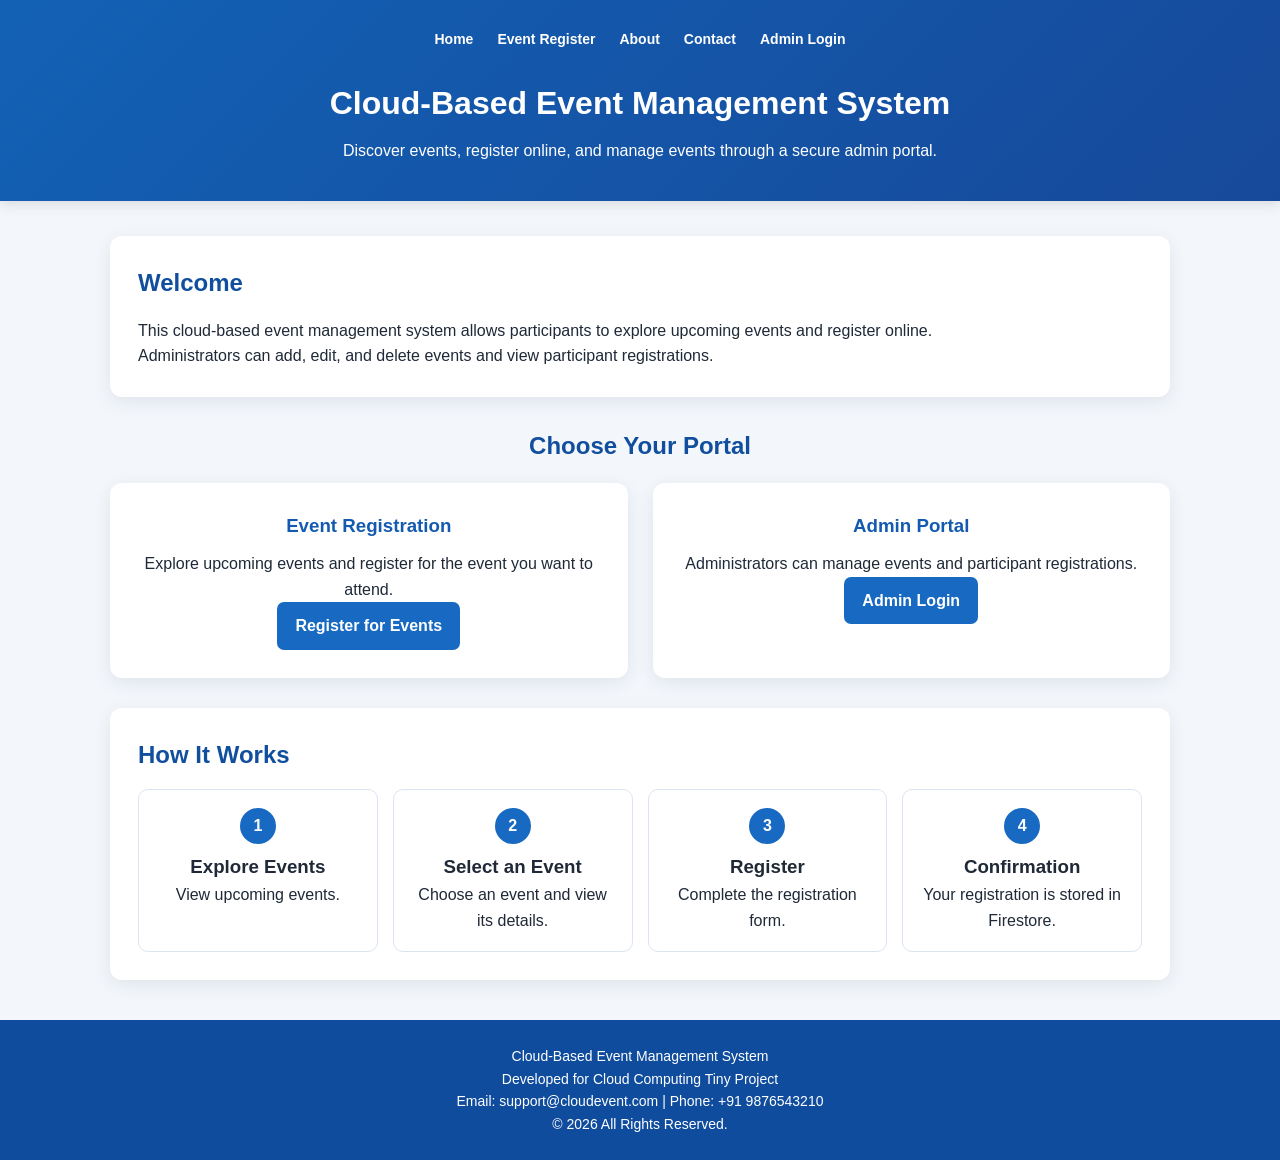
<file: index.html>
<!DOCTYPE html>
<html lang="en">
<head>
    <meta charset="UTF-8">
    <meta name="viewport" content="width=device-width, initial-scale=1.0">
    <title>Cloud-Based Event Management System</title>
    <link rel="stylesheet" href="style.css">
</head>
<body>
<header class="hero">
    <nav class="main-nav">
        <a href="index.html">Home</a>
        <a href="event-register.html">Event Register</a>
        <a href="about.html">About</a>
        <a href="contact.html">Contact</a>
        <a href="login.html">Admin Login</a>
    </nav>
    <h1>Cloud-Based Event Management System</h1>
    <p>Discover events, register online, and manage events through a secure admin portal.</p>
</header>

<main class="page-container">
    <section class="section-card">
        <h2>Welcome</h2>
        <p>This cloud-based event management system allows participants to explore upcoming events and register online.</p>
        <p>Administrators can add, edit, and delete events and view participant registrations.</p>
    </section>

    <h2 class="dashboard-title">Choose Your Portal</h2>
    <section class="portal-container">
        <article class="portal-card">
            <h3>Event Registration</h3>
            <p>Explore upcoming events and register for the event you want to attend.</p>
            <a href="event-register.html" class="primary-btn">Register for Events</a>
        </article>

        <article class="portal-card">
            <h3>Admin Portal</h3>
            <p>Administrators can manage events and participant registrations.</p>
            <a href="login.html" class="primary-btn">Admin Login</a>
        </article>
    </section>

    <section class="section-card">
        <h2>How It Works</h2>
        <div class="steps-container">
            <div class="step-card"><span>1</span><h3>Explore Events</h3><p>View upcoming events.</p></div>
            <div class="step-card"><span>2</span><h3>Select an Event</h3><p>Choose an event and view its details.</p></div>
            <div class="step-card"><span>3</span><h3>Register</h3><p>Complete the registration form.</p></div>
            <div class="step-card"><span>4</span><h3>Confirmation</h3><p>Your registration is stored in Firestore.</p></div>
        </div>
    </section>
</main>

<footer>
    <p>Cloud-Based Event Management System</p>
    <p>Developed for Cloud Computing Tiny Project</p>
    <p>Email: support@cloudevent.com | Phone: +91 9876543210</p>
    <p>&copy; 2026 All Rights Reserved.</p>
</footer>
</body>
</html>
</file>
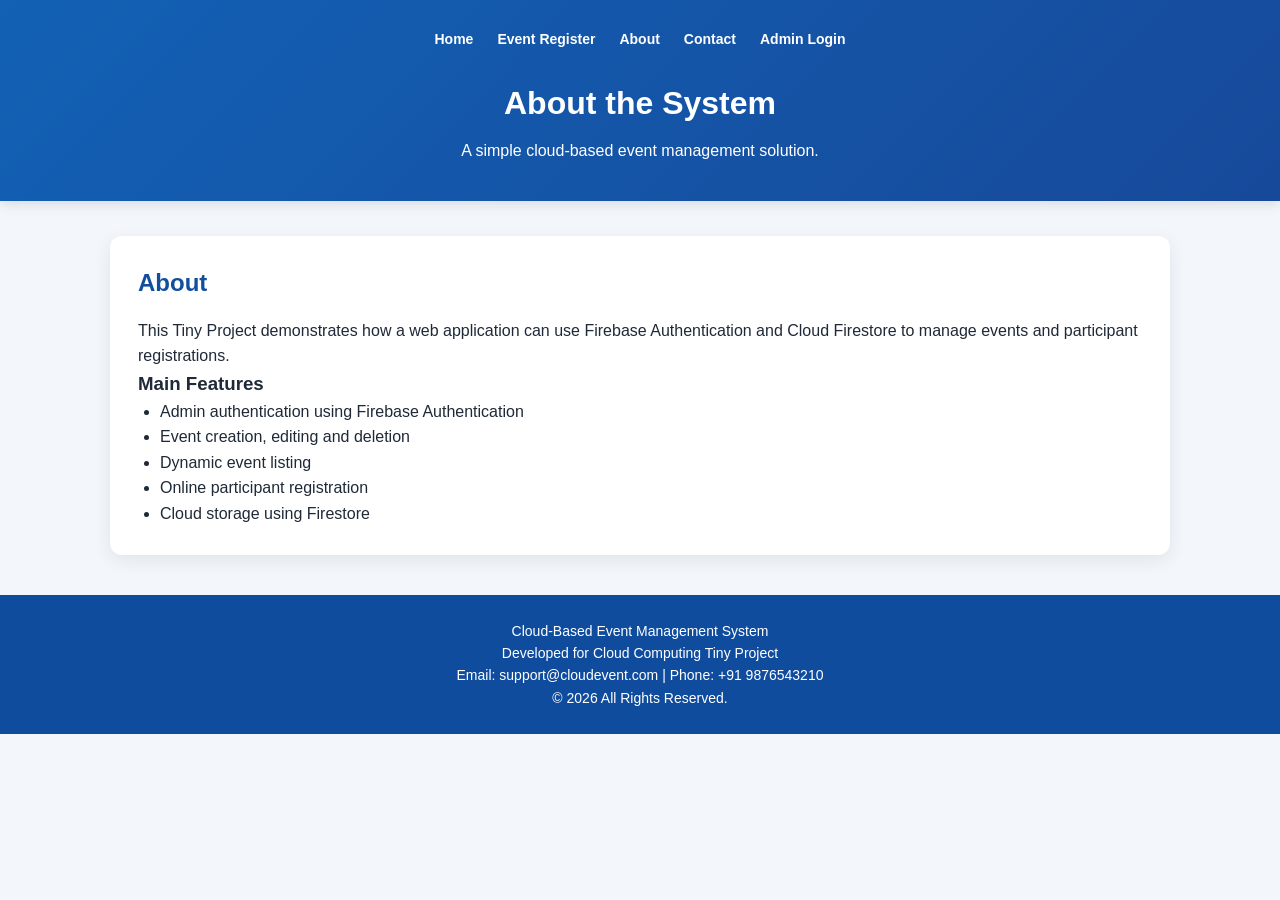
<file: about.html>
<!DOCTYPE html>
<html lang="en">
<head>
<meta charset="UTF-8"><meta name="viewport" content="width=device-width, initial-scale=1.0">
<title>About | Cloud Event Management</title><link rel="stylesheet" href="style.css">
</head>
<body>
<header class="hero">
<nav class="main-nav"><a href="index.html">Home</a><a href="event-register.html">Event Register</a><a href="about.html">About</a><a href="contact.html">Contact</a><a href="login.html">Admin Login</a></nav>
<h1>About the System</h1><p>A simple cloud-based event management solution.</p>
</header>
<main class="page-container"><section class="section-card"><h2>About</h2><p>This Tiny Project demonstrates how a web application can use Firebase Authentication and Cloud Firestore to manage events and participant registrations.</p><h3>Main Features</h3><ul><li>Admin authentication using Firebase Authentication</li><li>Event creation, editing and deletion</li><li>Dynamic event listing</li><li>Online participant registration</li><li>Cloud storage using Firestore</li></ul></section></main>
<footer><p>Cloud-Based Event Management System</p><p>Developed for Cloud Computing Tiny Project</p><p>Email: support@cloudevent.com | Phone: +91 9876543210</p><p>&copy; 2026 All Rights Reserved.</p></footer>
</body></html>
</file>
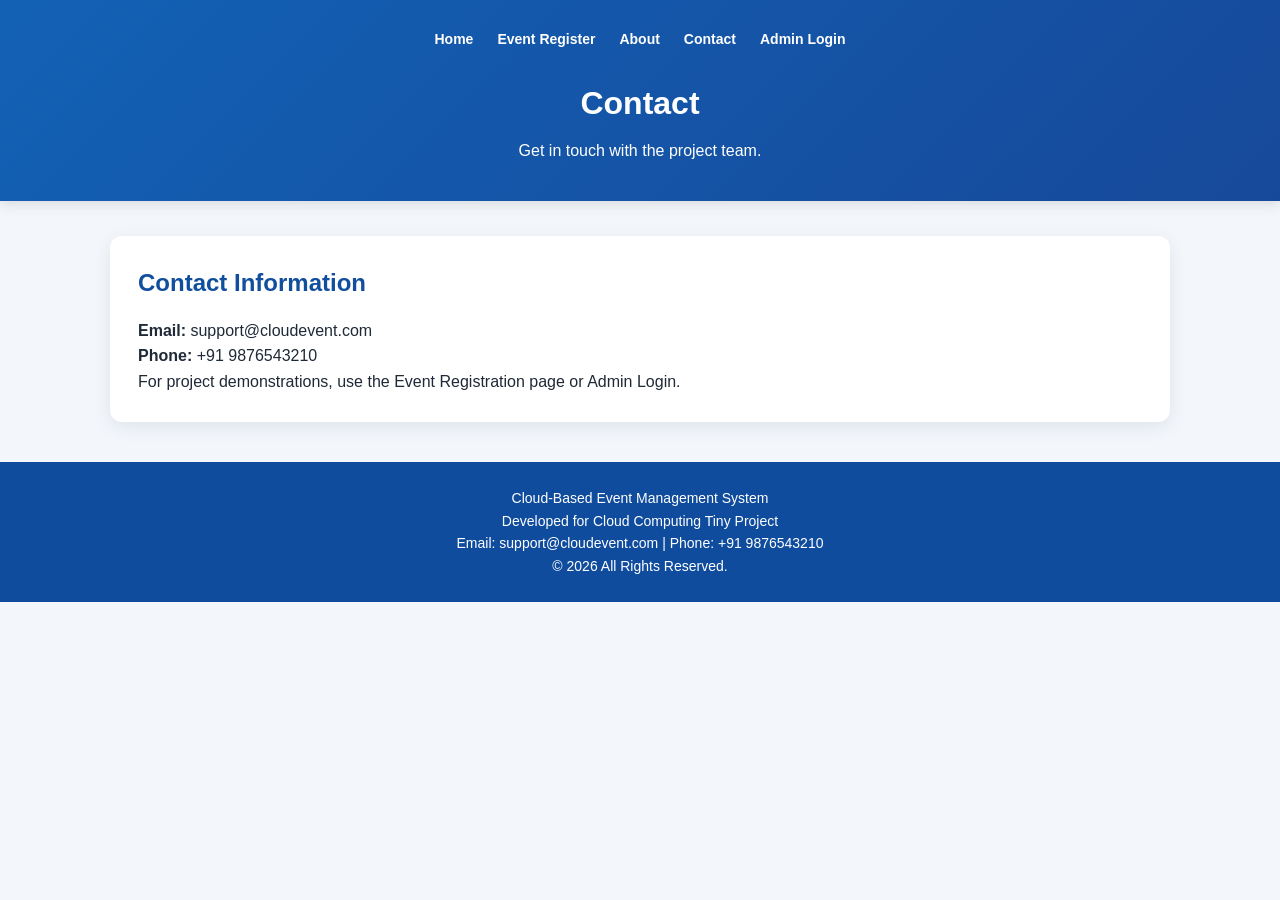
<file: contact.html>
<!DOCTYPE html>
<html lang="en">
<head>
<meta charset="UTF-8"><meta name="viewport" content="width=device-width, initial-scale=1.0">
<title>Contact | Cloud Event Management</title><link rel="stylesheet" href="style.css">
</head>
<body>
<header class="hero">
<nav class="main-nav"><a href="index.html">Home</a><a href="event-register.html">Event Register</a><a href="about.html">About</a><a href="contact.html">Contact</a><a href="login.html">Admin Login</a></nav>
<h1>Contact</h1><p>Get in touch with the project team.</p>
</header>
<main class="page-container"><section class="section-card"><h2>Contact Information</h2><p><strong>Email:</strong> support@cloudevent.com</p><p><strong>Phone:</strong> +91 9876543210</p><p>For project demonstrations, use the Event Registration page or Admin Login.</p></section></main>
<footer><p>Cloud-Based Event Management System</p><p>Developed for Cloud Computing Tiny Project</p><p>Email: support@cloudevent.com | Phone: +91 9876543210</p><p>&copy; 2026 All Rights Reserved.</p></footer>
</body></html>
</file>
<file: style.css>
*{box-sizing:border-box;margin:0;padding:0}body{font-family:Arial,Helvetica,sans-serif;background:#f3f7fc;color:#1f2937;line-height:1.6}.hero{background:linear-gradient(135deg,#1261b5,#17499a);color:#fff;text-align:center;padding:28px 20px 38px;box-shadow:0 3px 12px rgba(0,0,0,.12)}.hero h1{font-size:32px;margin:28px 0 8px}.hero p{font-size:16px}.main-nav{display:flex;justify-content:center;align-items:center;gap:24px;flex-wrap:wrap}.main-nav a,.nav-button{color:#fff;text-decoration:none;font-weight:700;background:none;border:0;cursor:pointer;font-size:14px}.main-nav a:hover,.nav-button:hover{text-decoration:underline}.page-container{max-width:1100px;margin:35px auto;padding:0 20px}.page-container.narrow{max-width:650px}.section-card,.portal-card,.login-card{background:#fff;border-radius:12px;padding:28px;margin-bottom:30px;box-shadow:0 5px 18px rgba(31,41,55,.09)}.section-card h2,.login-card h2{color:#114f9e;margin-bottom:15px}.dashboard-title{text-align:center;color:#114f9e;margin:30px 0 18px}.portal-container{display:grid;grid-template-columns:repeat(2,minmax(0,1fr));gap:25px}.portal-card{text-align:center}.portal-card h3,.event-card h3,.admin-event h3{color:#135ab0;margin-bottom:10px}.primary-btn,.secondary-btn,.danger-btn{display:inline-block;border:0;border-radius:7px;padding:11px 18px;font-weight:700;cursor:pointer;text-decoration:none}.primary-btn{background:#1769c2;color:#fff}.primary-btn:hover{background:#0e55a3}.secondary-btn{background:#e7eef8;color:#154f8f}.danger-btn{background:#c62828;color:#fff}.form-grid{display:grid;grid-template-columns:1fr 2fr;gap:13px 18px;align-items:center}.form-grid input,.form-grid textarea,.form-grid select{width:100%;padding:11px;border:1px solid #cbd5e1;border-radius:7px;font:inherit;background:#fff}.form-grid button,.form-grid .dashboard-message{grid-column:2}.steps-container{display:grid;grid-template-columns:repeat(4,1fr);gap:15px}.step-card{border:1px solid #dbe5f1;border-radius:10px;padding:18px;text-align:center}.step-card span{display:inline-flex;width:36px;height:36px;border-radius:50%;align-items:center;justify-content:center;background:#1769c2;color:#fff;font-weight:bold;margin-bottom:8px}.event-grid{display:grid;grid-template-columns:repeat(2,minmax(0,1fr));gap:20px}.event-card,.admin-event{background:#f8fbff;border:1px solid #dbe7f5;border-radius:10px;padding:20px}.event-card p,.admin-event p{margin:5px 0}.event-card .primary-btn{margin-top:12px}.admin-events{display:grid;gap:16px}.admin-event{display:flex;justify-content:space-between;gap:20px}.event-actions{display:flex;gap:8px;align-items:flex-start}.table-wrapper{overflow-x:auto}table{width:100%;border-collapse:collapse;background:#fff}th,td{padding:12px;border:1px solid #dbe2ea;text-align:left}th{background:#145cae;color:#fff}.dashboard-message{padding:8px 0;min-height:24px}.dashboard-message.success,.login-message.success{color:#137333}.dashboard-message.error,.login-message.error,.error-text{color:#b3261e}.loading{color:#64748b}footer{background:#0f4c9d;color:#fff;text-align:center;padding:25px 15px;margin-top:40px;font-size:14px}.login-card{margin-top:30px}.login-message{text-align:center;font-weight:700}.login-card .form-grid{grid-template-columns:1fr}.login-card .form-grid button,.login-card .form-grid .login-message{grid-column:1}.login-card label{font-weight:700}ul{padding-left:22px}@media(max-width:800px){.portal-container,.event-grid{grid-template-columns:1fr}.steps-container{grid-template-columns:repeat(2,1fr)}.form-grid{grid-template-columns:1fr}.form-grid button,.form-grid .dashboard-message{grid-column:1}.admin-event{flex-direction:column}.event-actions{align-items:flex-start}}@media(max-width:500px){.hero h1{font-size:25px}.main-nav{gap:13px}.steps-container{grid-template-columns:1fr}.page-container{padding:0 12px}}
</file>
